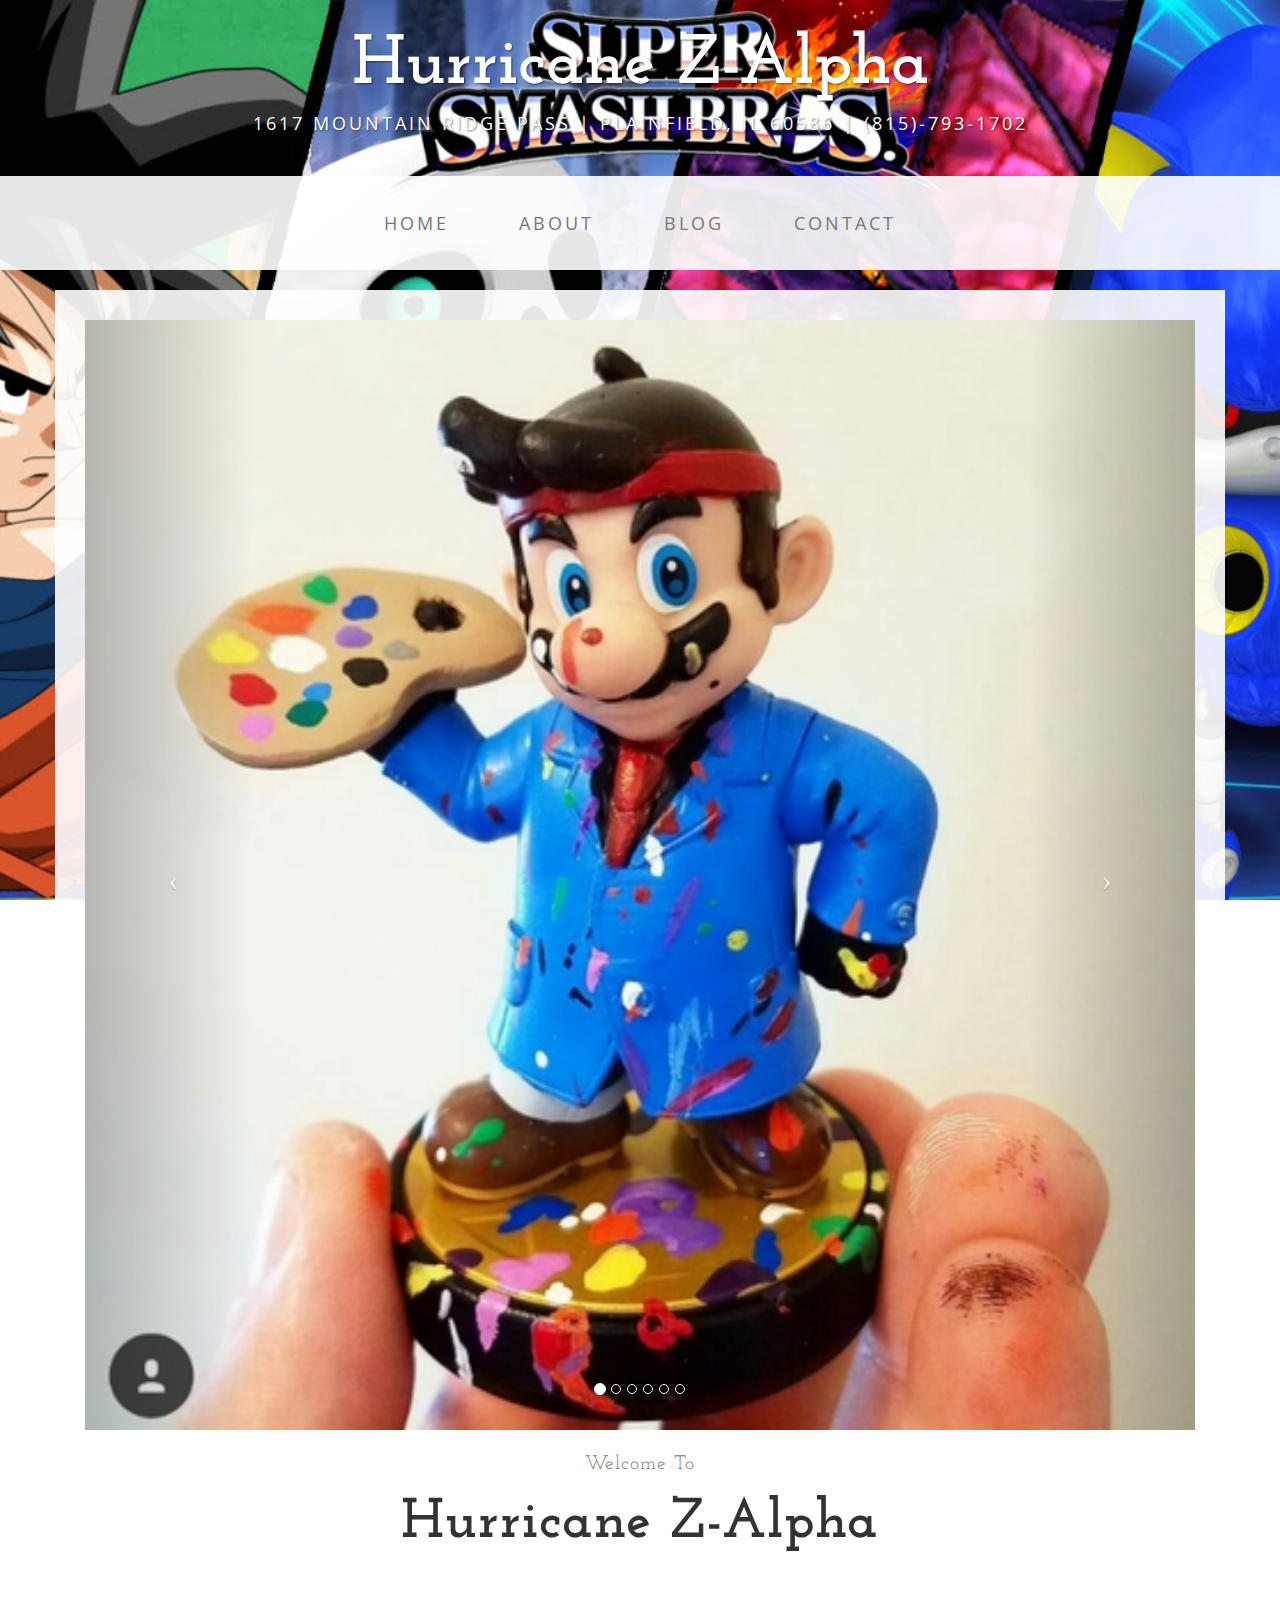
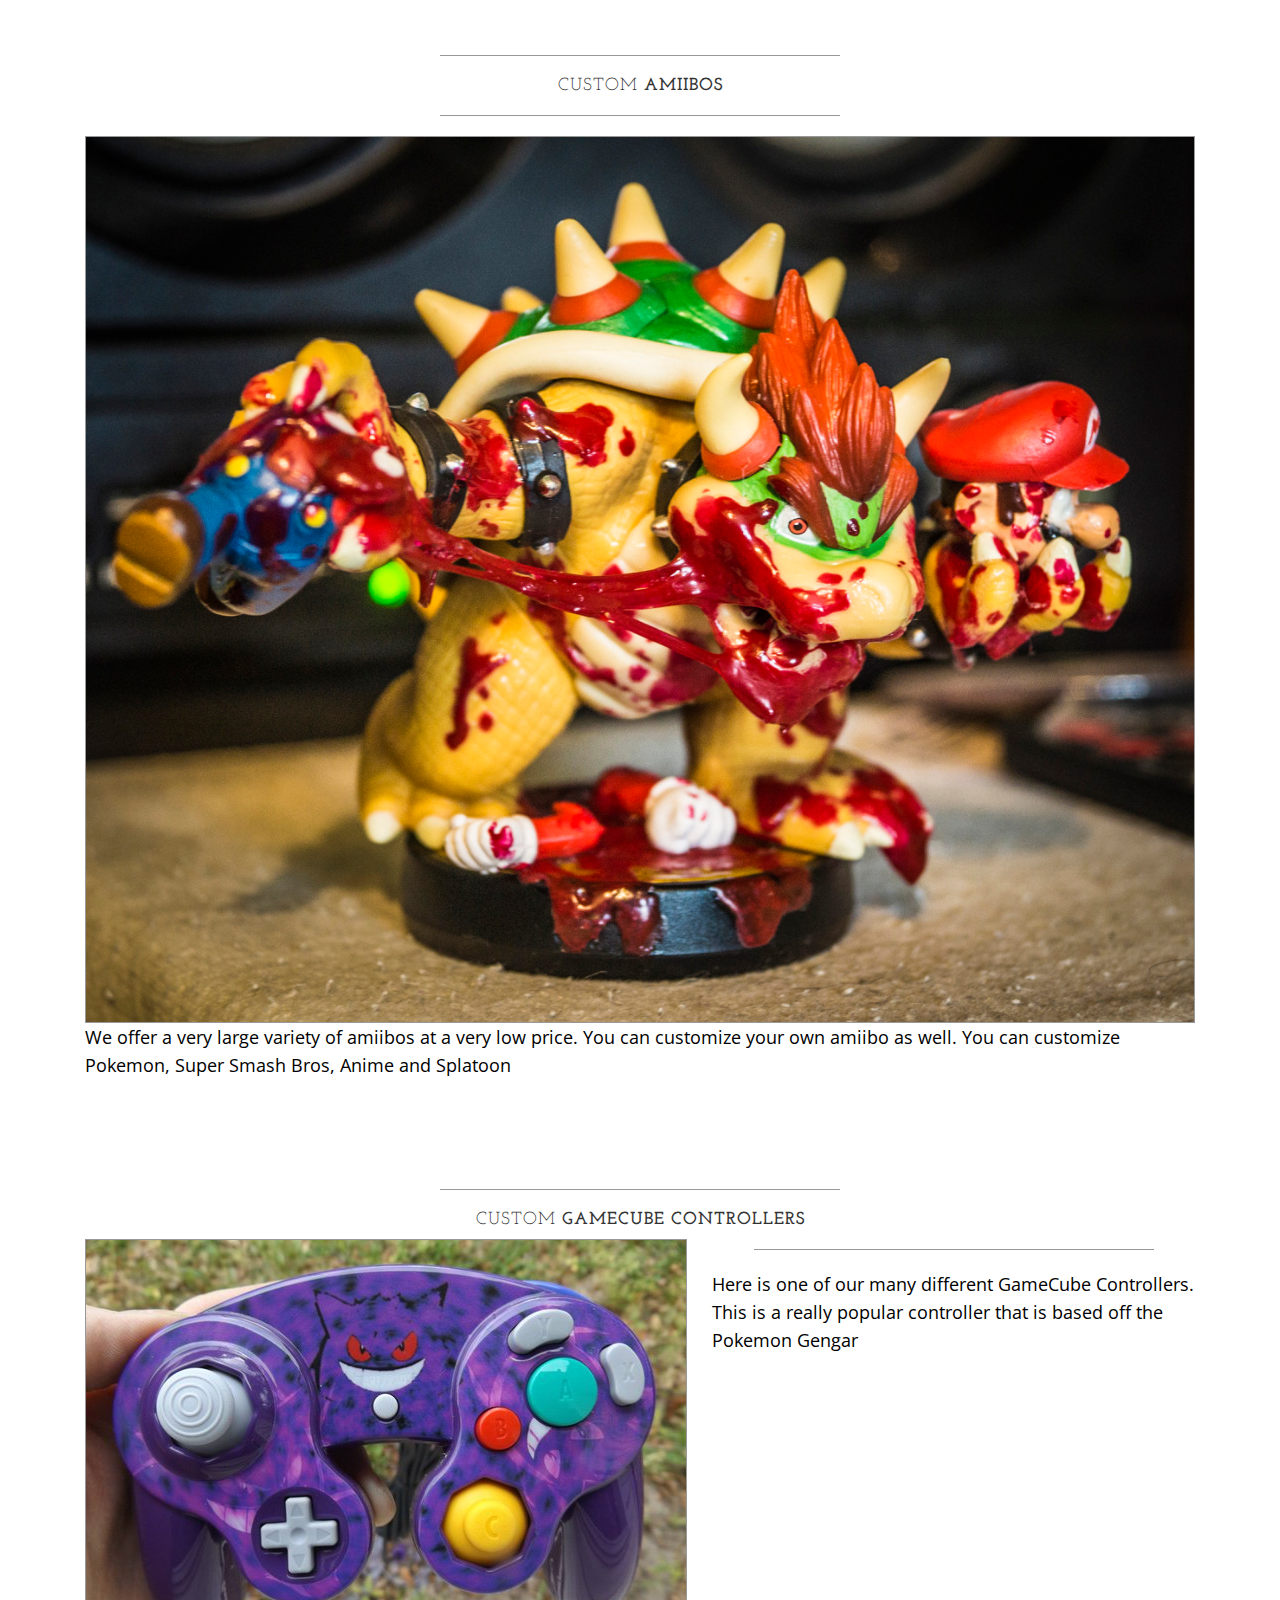
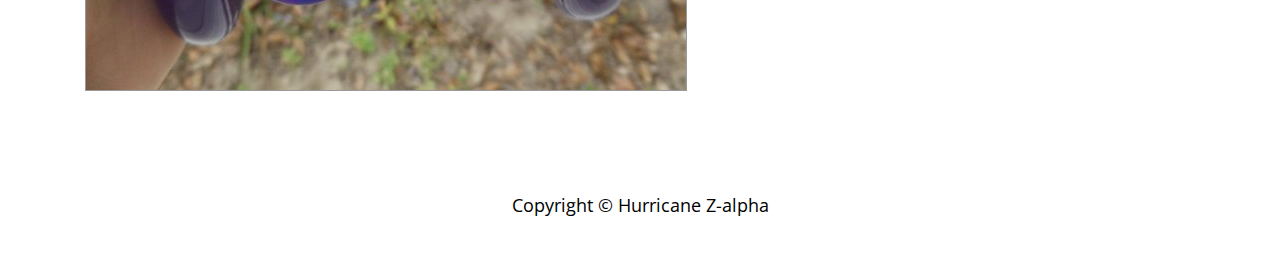
<file: projects/project1/bootstrap/index.html>
<!DOCTYPE html>
<html lang="en">

<head>

    <meta charset="utf-8">
    <meta http-equiv="X-UA-Compatible" content="IE=edge">
    <meta name="viewport" content="width=device-width, initial-scale=1">
    <meta name="description" content="">
    <meta name="author" content="">

    <title>Hurricane Z-alpha - Custom Amiibos and Controllers</title>

    <!-- Bootstrap Core CSS -->
    <link href="css/bootstrap.min.css" rel="stylesheet">

    <!-- Custom CSS -->
    <link href="css/business-casual.css" rel="stylesheet">

    <!-- Fonts -->
    <link href="https://fonts.googleapis.com/css?family=Open+Sans:300italic,400italic,600italic,700italic,800italic,400,300,600,700,800" rel="stylesheet" type="text/css">
    <link href="https://fonts.googleapis.com/css?family=Josefin+Slab:100,300,400,600,700,100italic,300italic,400italic,600italic,700italic" rel="stylesheet" type="text/css">

    <!-- HTML5 Shim and Respond.js IE8 support of HTML5 elements and media queries -->
    <!-- WARNING: Respond.js doesn't work if you view the page via file:// -->
    <!--[if lt IE 9]>
        <script src="https://oss.maxcdn.com/libs/html5shiv/3.7.0/html5shiv.js"></script>
        <script src="https://oss.maxcdn.com/libs/respond.js/1.4.2/respond.min.js"></script>
    <![endif]-->

</head>

<body>

    <div class="brand">Hurricane Z-Alpha</div>
    <div class="address-bar">1617 Mountain Ridge Pass | Plainfield, IL 60586 | (815)-793-1702</div>

    <!-- Navigation -->
    <nav class="navbar navbar-default" role="navigation">
        <div class="container">
            <!-- Brand and toggle get grouped for better mobile display -->
            <div class="navbar-header">
                <button type="button" class="navbar-toggle" data-toggle="collapse" data-target="#bs-example-navbar-collapse-1">
                    <span class="sr-only">Toggle navigation</span>
                    <span class="icon-bar"></span>
                    <span class="icon-bar"></span>
                    <span class="icon-bar"></span>
                </button>
                <!-- navbar-brand is hidden on larger screens, but visible when the menu is collapsed -->
                <a class="navbar-brand" href="index.html">Hurricane Z-Alpha</a>
            </div>
            <!-- Collect the nav links, forms, and other content for toggling -->
            <div class="collapse navbar-collapse" id="bs-example-navbar-collapse-1">
                <ul class="nav navbar-nav">
                    <li>
                        <a href="index.html">Home</a>
                    </li>
                    <li>
                        <a href="about.html">About</a>
                    </li>
                    <li>
                        <a href="blog.html">Blog</a>
                    </li>
                    <li>
                        <a href="contact.html">Contact</a>
                    </li>
                </ul>
            </div>
            <!-- /.navbar-collapse -->
        </div>
        <!-- /.container -->
    </nav>

    <div class="container">

        <div class="row">
            <div class="box">
                <div class="col-lg-12 text-center">
                    <div id="carousel-example-generic" class="carousel slide">
                        <!-- Indicators -->
                        <ol class="carousel-indicators hidden-xs">
                            <li data-target="#carousel-example-generic" data-slide-to="0" class="active"></li>
                            <li data-target="#carousel-example-generic" data-slide-to="1"></li>
                            <li data-target="#carousel-example-generic" data-slide-to="2"></li>
                            <li data-target="#carousel-example-generic" data-slide-to="3"></li>
                            <li data-target="#carousel-example-generic" data-slide-to="4"></li>
                            <li data-target="#carousel-example-generic" data-slide-to="5"></li>
                        </ol>

                        <!-- Wrapper for slides -->
                        <div class="carousel-inner">
                            <div class="item active">
                                <img class="img-responsive img-full" src="img2/mario.jpg" alt="">
                            </div>
                            <div class="item">
                                <img class="img-responsive img-full" src="img2/luigi.jpg" alt="" >
                            </div>
                            <div class="item">
                                <img class="img-responsive img-full" src="img2/sh.jpg" alt="">
                            </div>
                            <div class="item">
                                <img class="img-responsive img-full" src="img2/cloud.jpg" alt="" >
                            </div>
                            <div class="item">
                                <img class="img-responsive img-full" src="img2/dk.jpg" alt="" >
                            </div>
                            <div class="item">
                                <img class="img-responsive img-full" src="img2/shiek.jpg" alt="" >
                            </div>
                        </div>

                        <!-- Controls -->
                        <a class="left carousel-control" href="#carousel-example-generic" data-slide="prev">
                            <span class="icon-prev"></span>
                        </a>
                        <a class="right carousel-control" href="#carousel-example-generic" data-slide="next">
                            <span class="icon-next"></span>
                        </a>
                    </div>
                    <h2 class="brand-before">
                        <small>Welcome to</small>
                    </h2>
                    <h1 class="brand-name">Hurricane Z-alpha</h1>

                </div>
            </div>
        </div>

        <div class="row">
            <div class="box">
                <div class="col-lg-12">
                    <hr>
                    <h2 class="intro-text text-center">Custom
                        <strong>Amiibos</strong>
                    </h2>
                    <hr>
                    <img class="img-responsive img-border img-left" src="css/img/bowser.jpg" alt="">
                    <hr class="visible-xs">
                    <p>We offer a very large variety of amiibos at a very low price.  You can customize your own amiibo as well. You can customize Pokemon, Super Smash Bros, Anime and Splatoon </p>
                    <p></p>
                    <p></p>
                </div>
            </div>
        </div>

        <div class="row">
            <div class="box">
                <div class="col-lg-12">
                    <hr>
                    <h2 class="intro-text text-center">Custom
                        <strong>GameCube controllers</strong>
                    </h2>
                    <img class="img-responsive img-border img-left" src="img/genar.jpg" alt="">
                    <hr>
                    <p>Here is one of our many different GameCube Controllers.  This is a really popular controller that is based off the Pokemon Gengar</p>
                </div>
            </div>
        </div>

    </div>
    <!-- /.container -->

    <footer>
        <div class="container">
            <div class="row">
                <div class="col-lg-12 text-center">
                    <p>Copyright &copy; Hurricane Z-alpha</p>
                </div>
            </div>
        </div>
    </footer>

    <!-- jQuery -->
    <script src="js/jquery.js"></script>

    <!-- Bootstrap Core JavaScript -->
    <script src="js/bootstrap.min.js"></script>

    <!-- Script to Activate the Carousel -->
    <script>
    $('.carousel').carousel({
        interval: 5000 //changes the speed
    })
    </script>

</body>

</html>
</file>
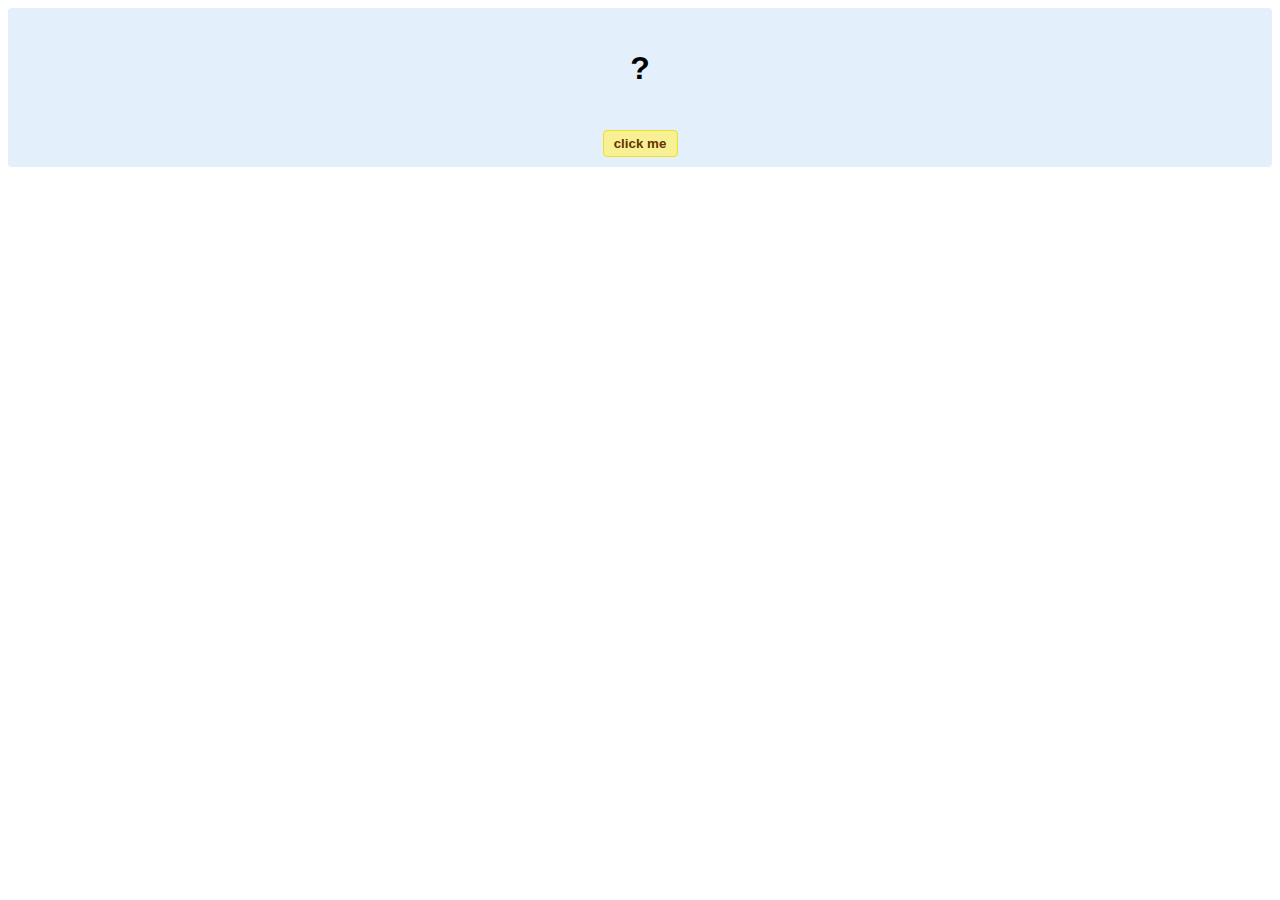
<file: hello-world.html>
<!DOCTYPE html>
<!-- HTML5 Hello world by kirupa - http://www.kirupa.com/html5/getting_your_feet_wet_html5_pg1.htm -->
<html lang="en-us">

<head>
<meta charset="utf-8">
<title>Hello...</title>
<style type="text/css">
#mainContent {
	font-family: Arial, Helvetica, sans-serif;
	font-size: xx-large;
	font-weight: bold;
	background-color: #E3F0FB;
	border-radius: 4px;
	padding: 10px;
	text-align: center;
}
.buttonStyle {
	border-radius: 4px;
	border: thin solid #F0E020;
	padding: 5px;
	background-color: #F8F094;
	font-family: "Segoe UI", Tahoma, Geneva, Verdana, sans-serif;
	font-weight: bold;
	color: #663300;
	width: 75px;
}

.buttonStyle:hover {
	border: thin solid #FFCC00;
	background-color: #FCF9D6;
	color: #996633;
	cursor: pointer;
}
.buttonStyle:active {
	border: thin solid #99CC00;
	background-color: #F5FFD2;
	color: #669900;
	cursor: pointer;
}

</style>
</head>

<body>
<div id="mainContent">
<p id="helloText">?</p>
<button id="clickButton" class="buttonStyle">click me</button>
</div>
<script> 
var myButton = document.getElementById("clickButton");
var myText = document.getElementById("helloText");

myButton.addEventListener('click', doSomething, false)

function doSomething() {
	myText.textContent = "hello, world!";
}
</script>

</body>
</html>
</file>
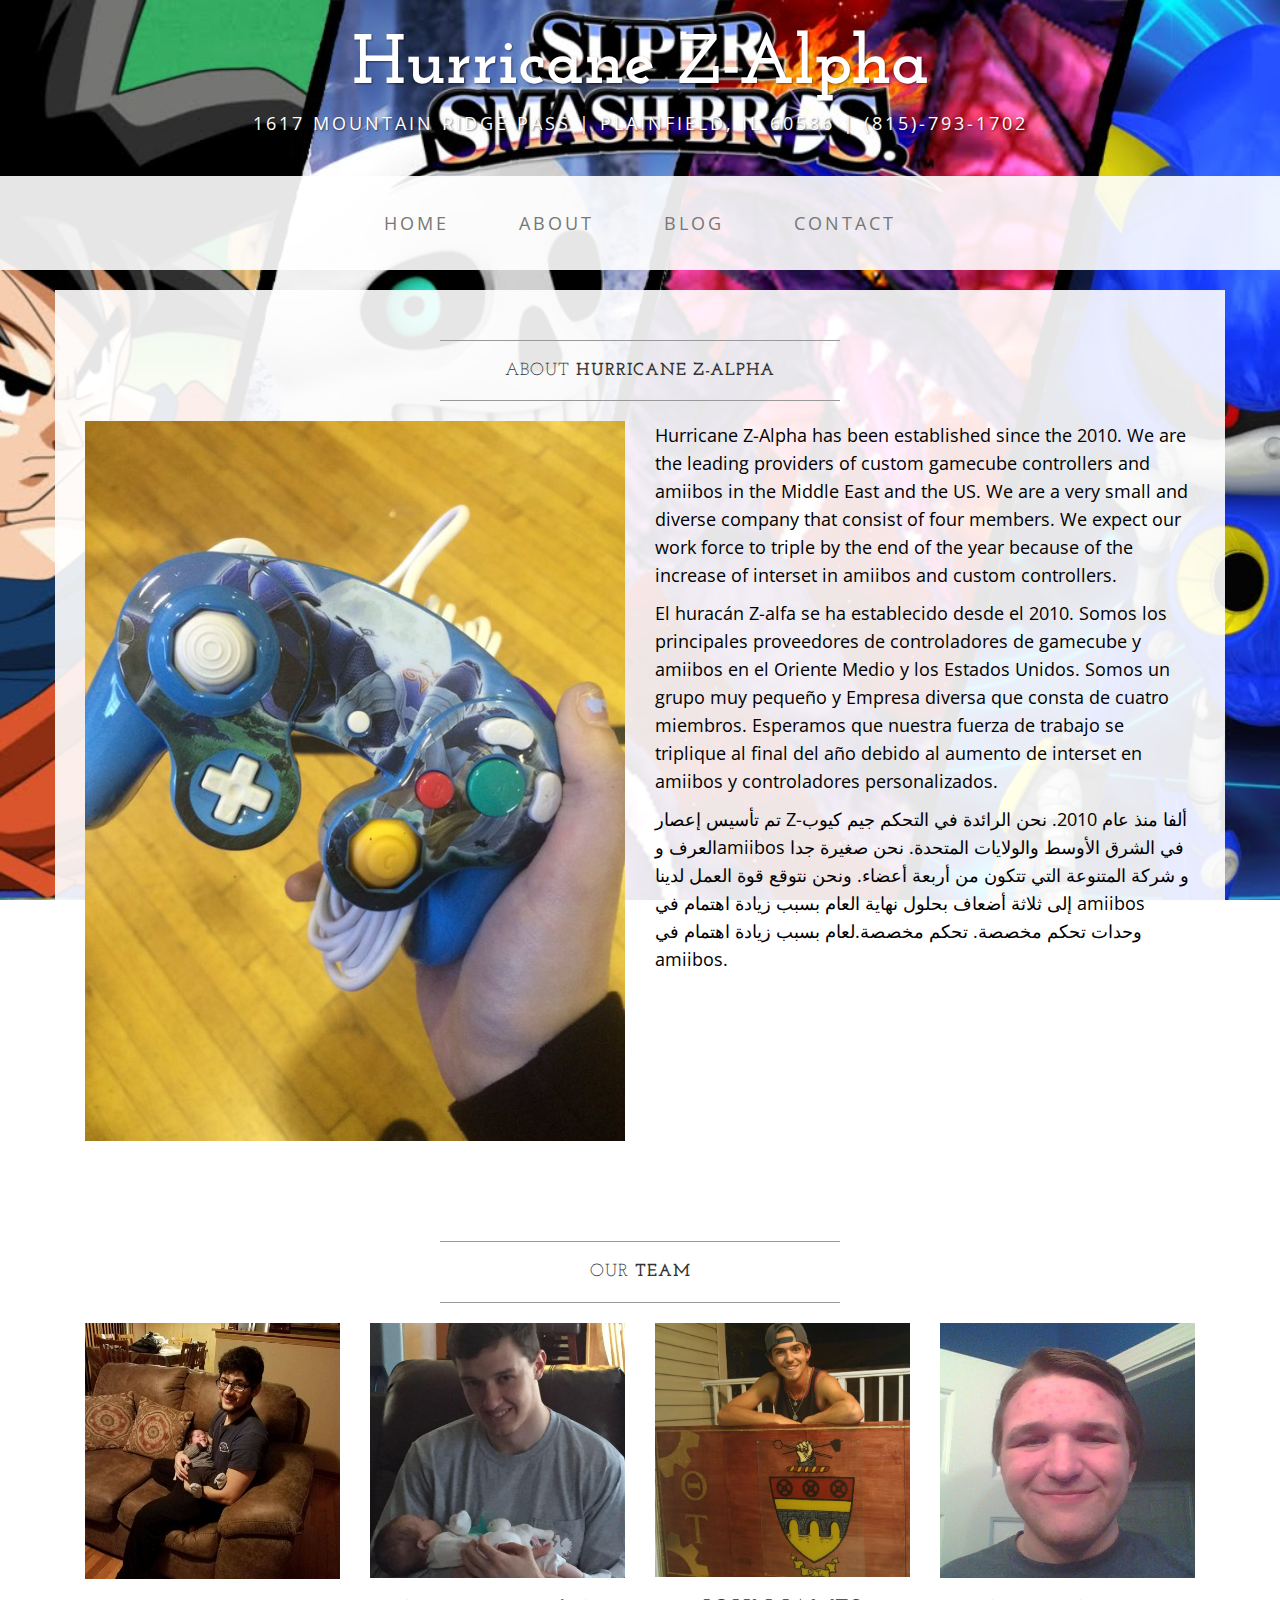
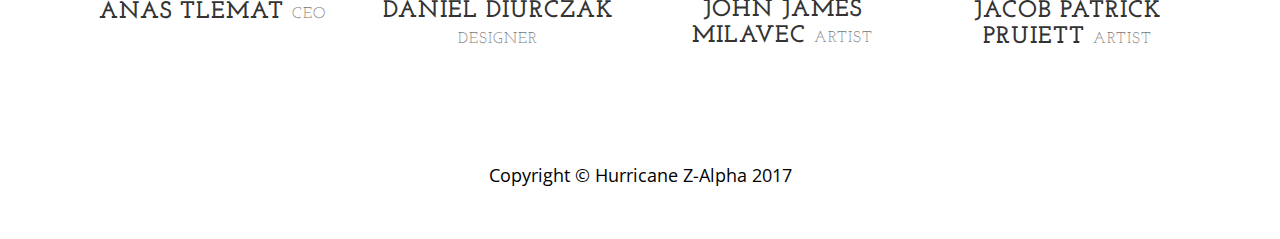
<file: projects/project1/bootstrap/about.html>
<!DOCTYPE html>
<html lang="en">

<head>

    <meta charset="utf-8">
    <meta http-equiv="X-UA-Compatible" content="IE=edge">
    <meta name="viewport" content="width=device-width, initial-scale=1">
    <meta name="description" content="">
    <meta name="author" content="">

    <title>Hurricane Z-alpha - Custom Amiibos and Controllers</title>

    <!-- Bootstrap Core CSS -->
    <link href="css/bootstrap.min.css" rel="stylesheet">

    <!-- Custom CSS -->
    <link href="css/business-casual.css" rel="stylesheet">

    <!-- Fonts -->
    <link href="https://fonts.googleapis.com/css?family=Open+Sans:300italic,400italic,600italic,700italic,800italic,400,300,600,700,800" rel="stylesheet" type="text/css">
    <link href="https://fonts.googleapis.com/css?family=Josefin+Slab:100,300,400,600,700,100italic,300italic,400italic,600italic,700italic" rel="stylesheet" type="text/css">

    <!-- HTML5 Shim and Respond.js IE8 support of HTML5 elements and media queries -->
    <!-- WARNING: Respond.js doesn't work if you view the page via file:// -->
    <!--[if lt IE 9]>
        <script src="https://oss.maxcdn.com/libs/html5shiv/3.7.0/html5shiv.js"></script>
        <script src="https://oss.maxcdn.com/libs/respond.js/1.4.2/respond.min.js"></script>
    <![endif]-->

</head>

<body>

    <div class="brand">Hurricane Z-Alpha</div>
    <div class="address-bar">1617 Mountain Ridge Pass | Plainfield, IL 60586 | (815)-793-1702</div>

    <!-- Navigation -->
    <nav class="navbar navbar-default" role="navigation">
        <div class="container">
            <!-- Brand and toggle get grouped for better mobile display -->
            <div class="navbar-header">
                <button type="button" class="navbar-toggle" data-toggle="collapse" data-target="#bs-example-navbar-collapse-1">
                    <span class="sr-only">Toggle navigation</span>
                    <span class="icon-bar"></span>
                    <span class="icon-bar"></span>
                    <span class="icon-bar"></span>
                </button>
                <!-- navbar-brand is hidden on larger screens, but visible when the menu is collapsed -->
                <a class="navbar-brand" href="index.html">Hurrizane Z-Alpha</a>
            </div>
            <!-- Collect the nav links, forms, and other content for toggling -->
            <div class="collapse navbar-collapse" id="bs-example-navbar-collapse-1">
                <ul class="nav navbar-nav">
                    <li>
                        <a href="index.html">Home</a>
                    </li>
                    <li>
                        <a href="about.html">About</a>
                    </li>
                    <li>
                        <a href="blog.html">Blog</a>
                    </li>
                    <li>
                        <a href="contact.html">Contact</a>
                    </li>
                </ul>
            </div>
            <!-- /.navbar-collapse -->
        </div>
        <!-- /.container -->
    </nav>

    <div class="container">

        <div class="row">
            <div class="box">
                <div class="col-lg-12">
                    <hr>
                    <h2 class="intro-text text-center">About
                        <strong>Hurricane Z-Alpha</strong>
                    </h2>
                    <hr>
                </div>
                <div class="col-md-6">
                    <img class="img-responsive img-border-left" src="img/shie.jpg" alt="">
                </div>
                <div class="col-md-6">
                    <p>Hurricane Z-Alpha has been established since the 2010.  We are the leading providers of custom gamecube controllers and amiibos in the Middle East and the US.  We are a very small and 
                    diverse company that consist of four members.  We expect our work force to triple by the end of the year because of the increase of interset in amiibos and custom controllers.</p>
                    <p>El huracán Z-alfa se ha establecido desde el 2010. Somos los principales proveedores de controladores de gamecube y amiibos en el Oriente Medio y los Estados Unidos. Somos un grupo muy pequeño y
                    Empresa diversa que consta de cuatro miembros. Esperamos que nuestra fuerza de trabajo se triplique al final del año debido al aumento de interset en amiibos y controladores personalizados.</p>
                    <p>تم تأسيس إعصار Z-ألفا منذ عام 2010. نحن الرائدة في التحكم جيم كيوب العرف وamiibos في الشرق الأوسط والولايات المتحدة. نحن صغيرة جدا و
                    شركة المتنوعة التي تتكون من أربعة أعضاء. ونحن نتوقع قوة العمل لدينا إلى ثلاثة أضعاف بحلول نهاية العام بسبب زيادة اهتمام في amiibos وحدات تحكم مخصصة. تحكم مخصصة.لعام بسبب زيادة اهتمام في amiibos.</p>
                </div>
                <div class="clearfix"></div>
            </div>
        </div>

        <div class="row">
            <div class="box">
                <div class="col-lg-12">
                    <hr>
                    <h2 class="intro-text text-center">Our
                        <strong>Team</strong>
                    </h2>
                    <hr>
                </div>
                <div class="col-sm-3 text-center">
                    <img class="img-responsive" src="img/Anas.jpg" alt="" height= "350" width = "350">
                    <h3>Anas Tlemat
                        <small>CEO</small>
                    </h3>
                </div>
                <div class="col-sm-3 text-center">
                    <img class="img-responsive" src="img/danny.jpg" alt="" height= "350" width = "350">
                    <h3>Daniel Diurczak
                        <small>Designer</small>
                    </h3>
                </div>
                <div class="col-sm-3 text-center">
                    <img class="img-responsive" src="img/John.jpg" alt="" height= "350" width = "350">
                    <h3>John James Milavec
                        <small>Artist</small>
                    </h3>
                </div>
                <div class="col-sm-3 text-center">
                    <img class="img-responsive" src="img/jacob.jpg" alt="" height= "350" width = "350">
                    <h3>Jacob Patrick Pruiett
                        <small>Artist</small>
                    </h3>
                </div>
                <div class="clearfix"></div>
            </div>
        </div>

    </div>
    <!-- /.container -->

    <footer>
        <div class="container">
            <div class="row">
                <div class="col-lg-12 text-center">
                    <p>Copyright &copy; Hurricane Z-Alpha 2017</p>
                </div>
            </div>
        </div>
    </footer>

    <!-- jQuery -->
    <script src="js/jquery.js"></script>

    <!-- Bootstrap Core JavaScript -->
    <script src="js/bootstrap.min.js"></script>

</body>

</html>
</file>
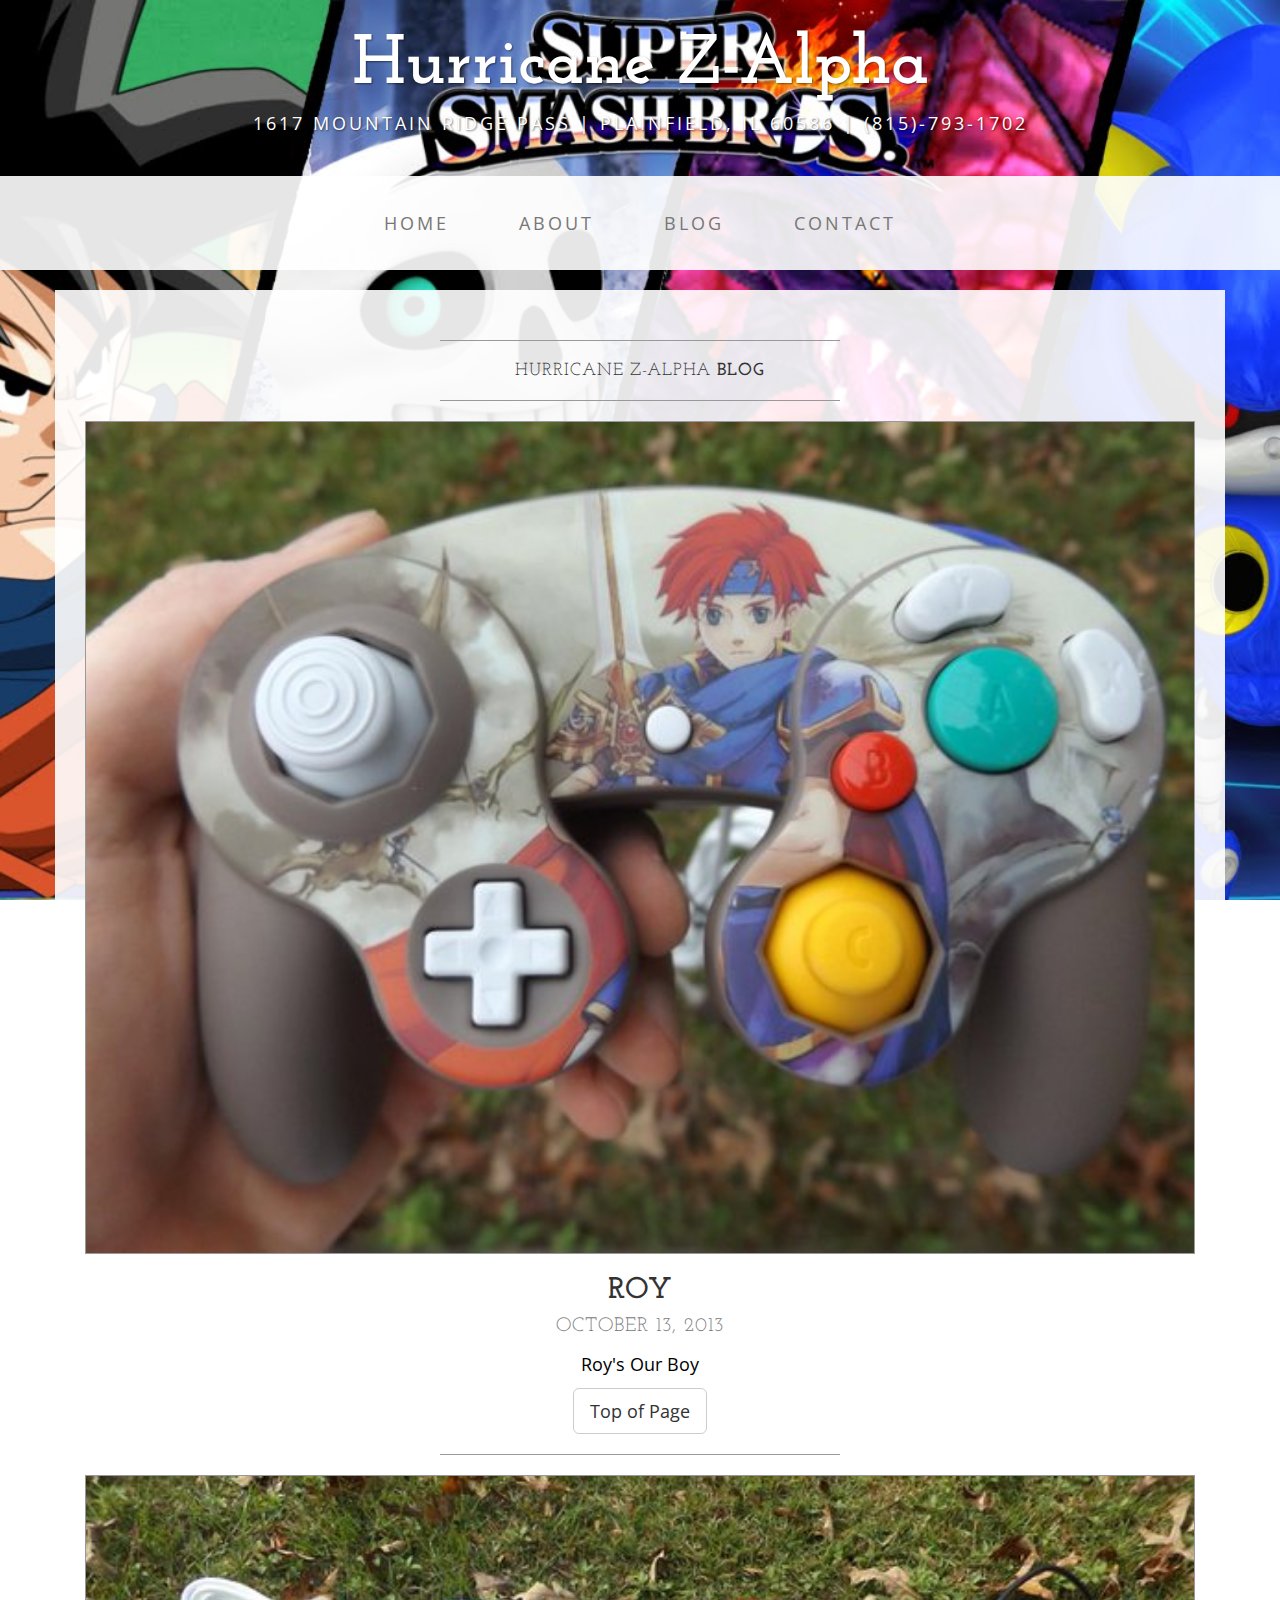
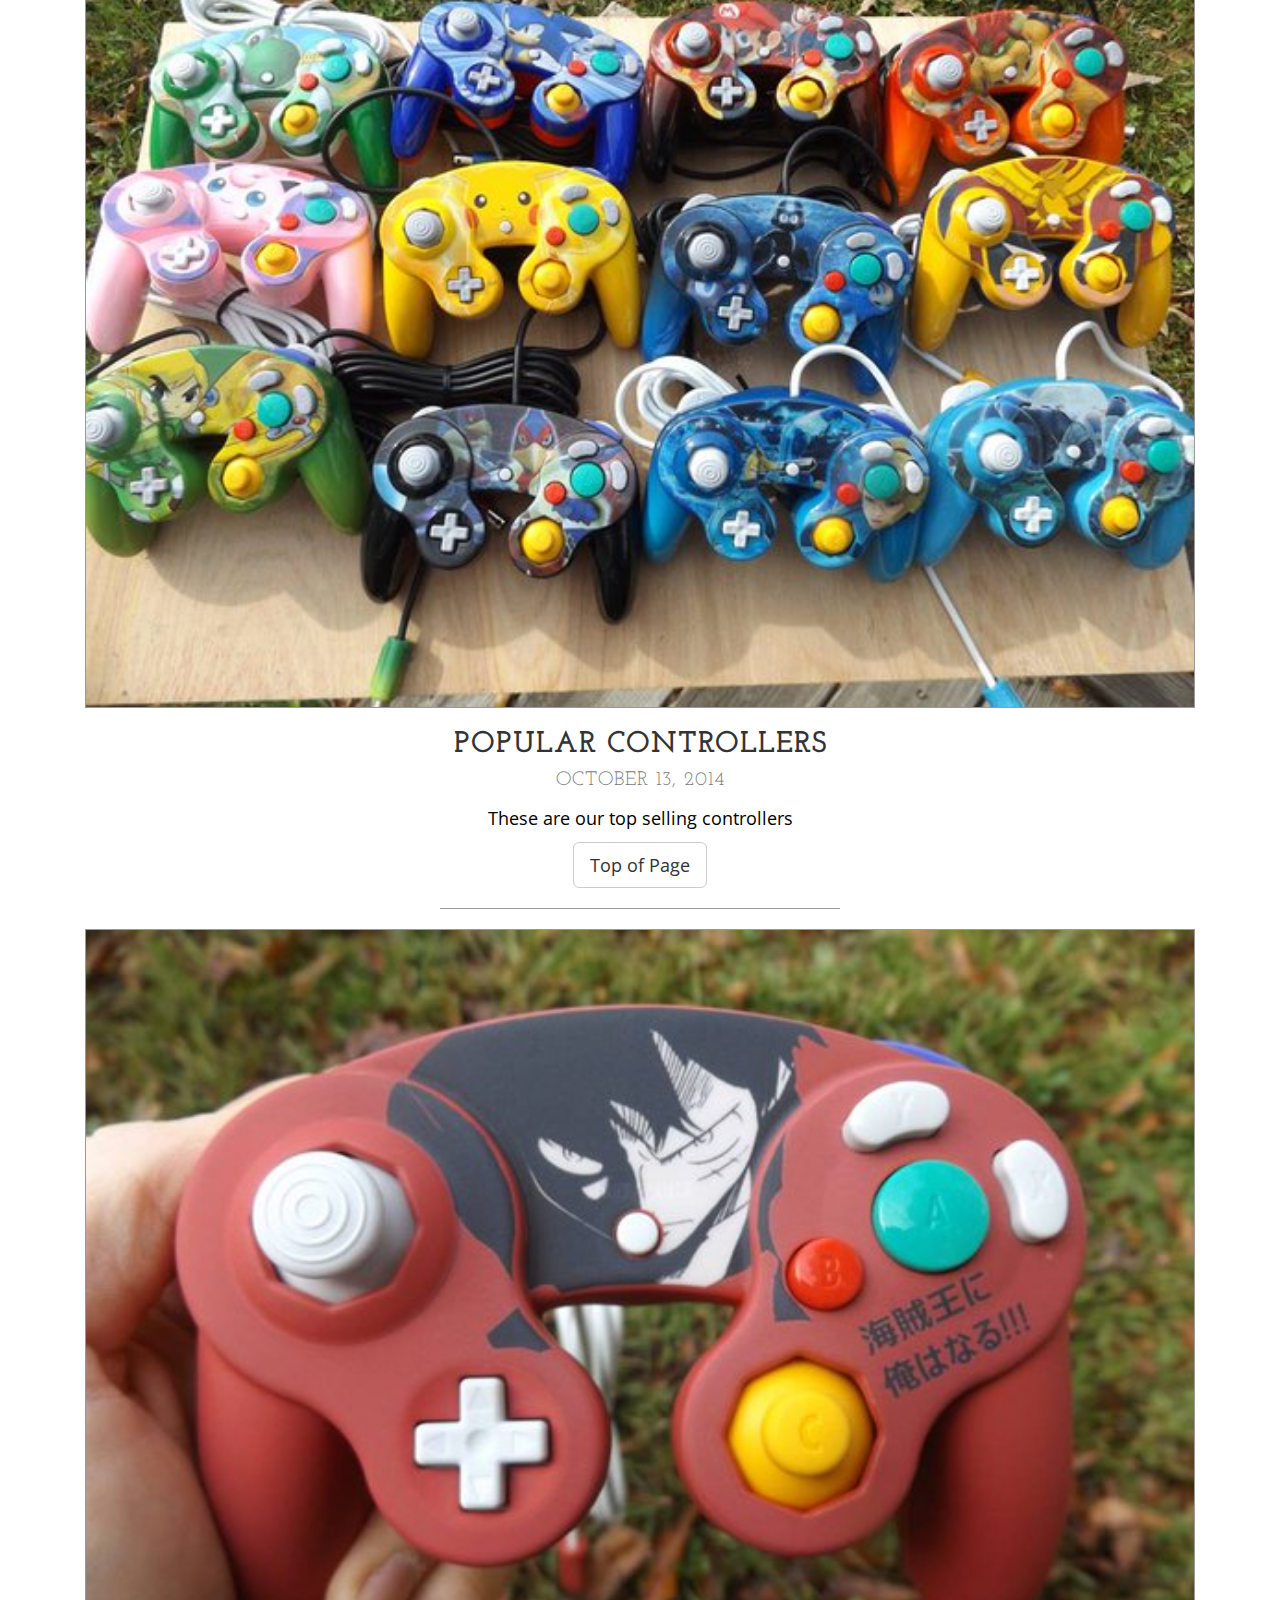
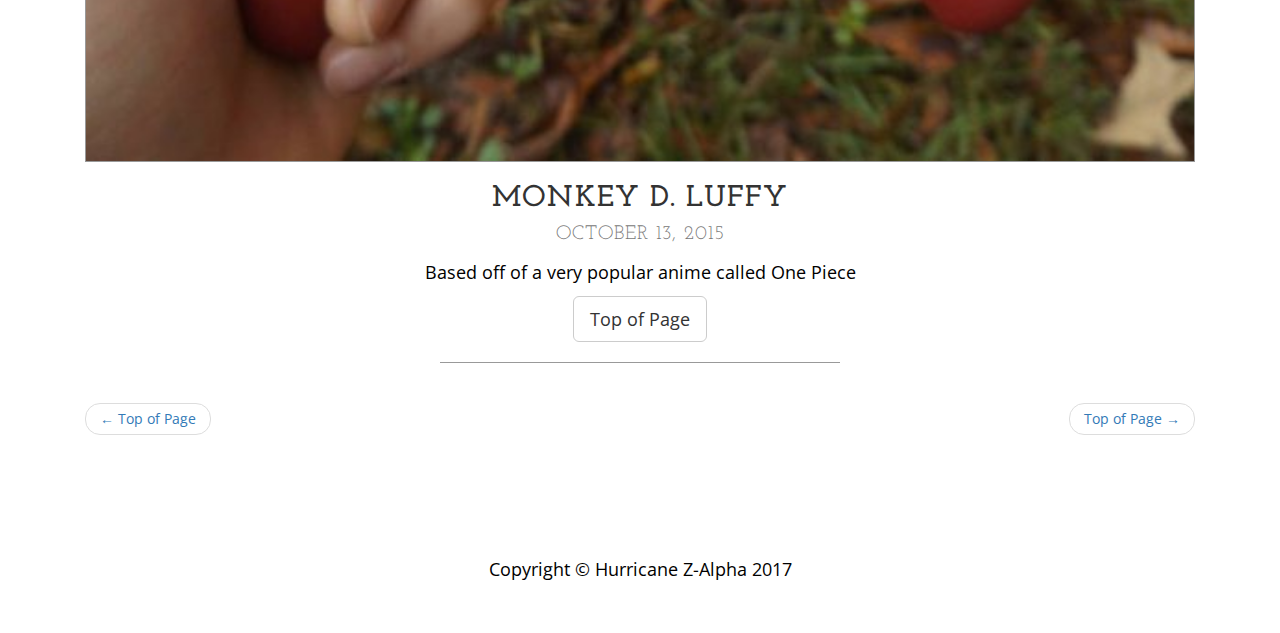
<file: projects/project1/bootstrap/blog.html>
<!DOCTYPE html>
<html lang="en">

<head>

    <meta charset="utf-8">
    <meta http-equiv="X-UA-Compatible" content="IE=edge">
    <meta name="viewport" content="width=device-width, initial-scale=1">
    <meta name="description" content="">
    <meta name="author" content="">

    <title>Hurricane Z-Alpha - Custom Amiibos and Controllers</title>

    <!-- Bootstrap Core CSS -->
    <link href="css/bootstrap.min.css" rel="stylesheet">

    <!-- Custom CSS -->
    <link href="css/business-casual.css" rel="stylesheet">

    <!-- Fonts -->
    <link href="https://fonts.googleapis.com/css?family=Open+Sans:300italic,400italic,600italic,700italic,800italic,400,300,600,700,800" rel="stylesheet" type="text/css">
    <link href="https://fonts.googleapis.com/css?family=Josefin+Slab:100,300,400,600,700,100italic,300italic,400italic,600italic,700italic" rel="stylesheet" type="text/css">

    <!-- HTML5 Shim and Respond.js IE8 support of HTML5 elements and media queries -->
    <!-- WARNING: Respond.js doesn't work if you view the page via file:// -->
    <!--[if lt IE 9]>
        <script src="https://oss.maxcdn.com/libs/html5shiv/3.7.0/html5shiv.js"></script>
        <script src="https://oss.maxcdn.com/libs/respond.js/1.4.2/respond.min.js"></script>
    <![endif]-->

</head>

<body>

    <div class="brand">Hurricane Z-Alpha</div>
    <div class="address-bar">1617 Mountain Ridge Pass | Plainfield, IL 60586 | (815)-793-1702</div>

    <!-- Navigation -->
    <nav class="navbar navbar-default" role="navigation">
        <div class="container">
            <!-- Brand and toggle get grouped for better mobile display -->
            <div class="navbar-header">
                <button type="button" class="navbar-toggle" data-toggle="collapse" data-target="#bs-example-navbar-collapse-1">
                    <span class="sr-only">Toggle navigation</span>
                    <span class="icon-bar"></span>
                    <span class="icon-bar"></span>
                    <span class="icon-bar"></span>
                </button>
                <!-- navbar-brand is hidden on larger screens, but visible when the menu is collapsed -->
                <a class="navbar-brand" href="index.html">Hurrizane Z-alpha</a>
            </div>
            <!-- Collect the nav links, forms, and other content for toggling -->
            <div class="collapse navbar-collapse" id="bs-example-navbar-collapse-1">
                <ul class="nav navbar-nav">
                    <li>
                        <a href="index.html">Home</a>
                    </li>
                    <li>
                        <a href="about.html">About</a>
                    </li>
                    <li>
                        <a href="blog.html">Blog</a>
                    </li>
                    <li>
                        <a href="contact.html">Contact</a>
                    </li>
                </ul>
            </div>
            <!-- /.navbar-collapse -->
        </div>
        <!-- /.container -->
    </nav>

    <div class="container">

        <div class="row">
            <div class="box">
                <div class="col-lg-12">
                    <hr>
                    <h2 class="intro-text text-center">Hurricane Z-alpha
                        <strong>blog</strong>
                    </h2>
                    <hr>
                </div>
                <div class="col-lg-12 text-center">
                    <img class="img-responsive img-border img-full" src="img/Roy.jpg" alt="">
                    <h2>Roy
                        <br>
                        <small>October 13, 2013</small>
                    </h2>
                    <p>Roy's Our Boy</p>
                    <a href="#" class="btn btn-default btn-lg">Top of Page</a>
                    <hr>
                </div>
                <div class="col-lg-12 text-center">
                    <img class="img-responsive img-border img-full" src="img/many.jpg" alt="">
                    <h2>Popular Controllers
                        <br>
                        <small>October 13, 2014</small>
                    </h2>
                    <p>These are our top selling controllers</p>
                    <a href="#" class="btn btn-default btn-lg">Top of Page</a>
                    <hr>
                </div>
                <div class="col-lg-12 text-center">
                    <img class="img-responsive img-border img-full" src="img/luffy.jpg" alt="">
                    <h2>Monkey D. Luffy
                        <br>
                        <small>October 13, 2015</small>
                    </h2>
                    <p>Based off of a very popular anime called One Piece</p>
                    <a href="#" class="btn btn-default btn-lg">Top of Page</a>
                    <hr>
                </div>
                <div class="col-lg-12 text-center">
                    <ul class="pager">
                        <li class="previous"><a href="#">&larr; Top of Page</a>
                        </li>
                        <li class="next"><a href="#">Top of Page &rarr;</a>
                        </li>
                    </ul>
                </div>
            </div>
        </div>

    </div>
    <!-- /.container -->

    <footer>
        <div class="container">
            <div class="row">
                <div class="col-lg-12 text-center">
                    <p>Copyright &copy; Hurricane Z-Alpha 2017</p>
                </div>
            </div>
        </div>
    </footer>

    <!-- jQuery -->
    <script src="js/jquery.js"></script>

    <!-- Bootstrap Core JavaScript -->
    <script src="js/bootstrap.min.js"></script>

</body>

</html>
</file>
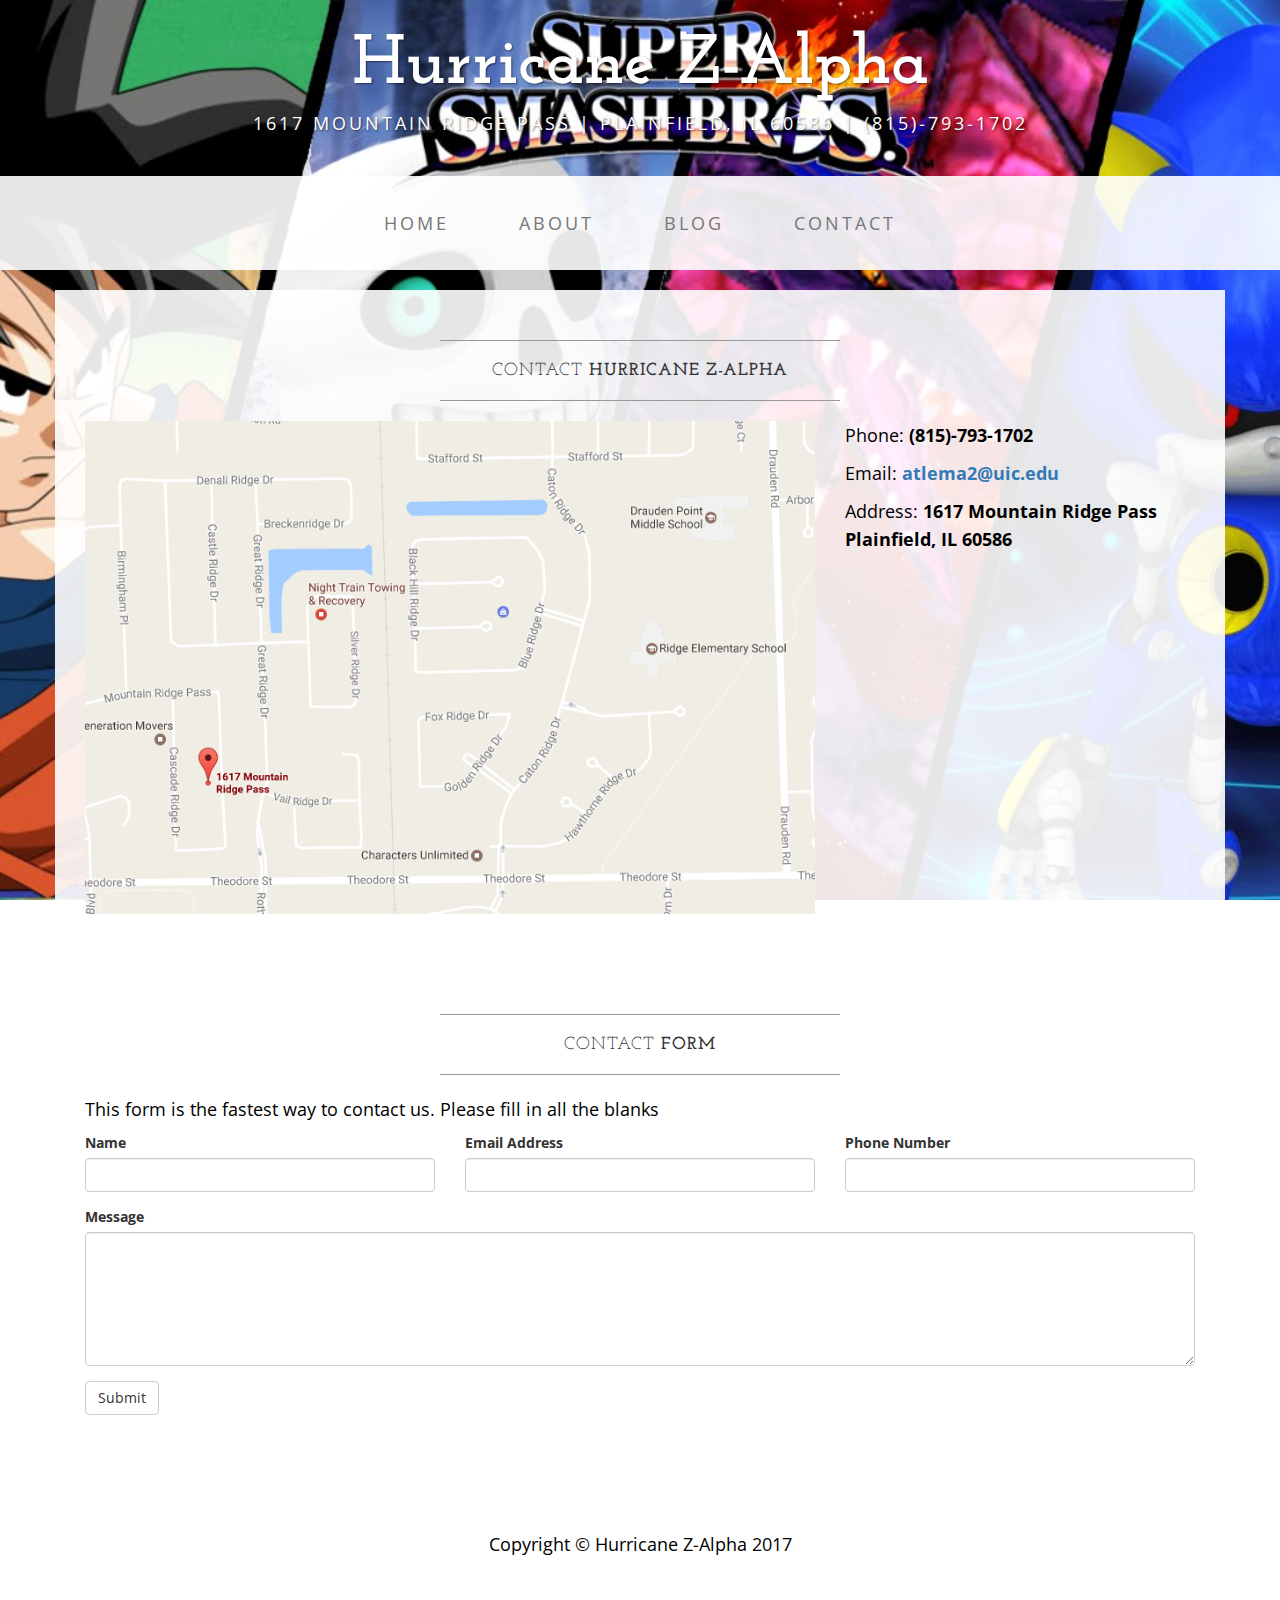
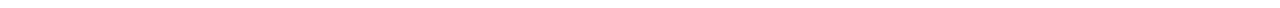
<file: projects/project1/bootstrap/contact.html>
<!DOCTYPE html>
<html lang="en">

<head>

    <meta charset="utf-8">
    <meta http-equiv="X-UA-Compatible" content="IE=edge">
    <meta name="viewport" content="width=device-width, initial-scale=1">
    <meta name="description" content="">
    <meta name="author" content="">

    <title>Hurricane Z-Alpha - Custom Amiibos and Controllers</title>

    <!-- Bootstrap Core CSS -->
    <link href="css/bootstrap.min.css" rel="stylesheet">

    <!-- Custom CSS -->
    <link href="css/business-casual.css" rel="stylesheet">

    <!-- Fonts -->
    <link href="https://fonts.googleapis.com/css?family=Open+Sans:300italic,400italic,600italic,700italic,800italic,400,300,600,700,800" rel="stylesheet" type="text/css">
    <link href="https://fonts.googleapis.com/css?family=Josefin+Slab:100,300,400,600,700,100italic,300italic,400italic,600italic,700italic" rel="stylesheet" type="text/css">

    <!-- HTML5 Shim and Respond.js IE8 support of HTML5 elements and media queries -->
    <!-- WARNING: Respond.js doesn't work if you view the page via file:// -->
    <!--[if lt IE 9]>
        <script src="https://oss.maxcdn.com/libs/html5shiv/3.7.0/html5shiv.js"></script>
        <script src="https://oss.maxcdn.com/libs/respond.js/1.4.2/respond.min.js"></script>
    <![endif]-->

</head>

<body>

    <div class="brand">Hurricane Z-Alpha </div>
    <div class="address-bar">1617 Mountain Ridge Pass | Plainfield, IL 60586 | (815)-793-1702</div>

    <!-- Navigation -->
    <nav class="navbar navbar-default" role="navigation">
        <div class="container">
            <!-- Brand and toggle get grouped for better mobile display -->
            <div class="navbar-header">
                <button type="button" class="navbar-toggle" data-toggle="collapse" data-target="#bs-example-navbar-collapse-1">
                    <span class="sr-only">Toggle navigation</span>
                    <span class="icon-bar"></span>
                    <span class="icon-bar"></span>
                    <span class="icon-bar"></span>
                </button>
                <!-- navbar-brand is hidden on larger screens, but visible when the menu is collapsed -->
                <a class="navbar-brand" href="index.html">Hurricane Z-Alpha</a>
            </div>
            <!-- Collect the nav links, forms, and other content for toggling -->
            <div class="collapse navbar-collapse" id="bs-example-navbar-collapse-1">
                <ul class="nav navbar-nav">
                    <li>
                        <a href="index.html">Home</a>
                    </li>
                    <li>
                        <a href="about.html">About</a>
                    </li>
                    <li>
                        <a href="blog.html">Blog</a>
                    </li>
                    <li>
                        <a href="contact.html">Contact</a>
                    </li>
                </ul>
            </div>
            <!-- /.navbar-collapse -->
        </div>
        <!-- /.container -->
    </nav>

    <div class="container">

        <div class="row">
            <div class="box">
                <div class="col-lg-12">
                    <hr>
                    <h2 class="intro-text text-center">Contact
                        <strong>Hurricane Z-Alpha</strong>
                    </h2>
                    <hr>
                </div>
                <div class="col-md-8">
                    <!-- Embedded Google Map using an iframe - to select your location find it on Google maps and paste the link as the iframe src. If you want to use the Google Maps API instead then have at it! -->
                    <img class="img-responsive img-border-left" src="img/location.png" alt="">
                </div>
                <div class="col-md-4">
                    <p>Phone:
                        <strong>(815)-793-1702</strong>
                    </p>
                    <p>Email:
                        <strong><a href="mailto:name@example.com">atlema2@uic.edu</a></strong>
                    </p>
                    <p>Address:
                        <strong>1617 Mountain Ridge Pass
                            <br>Plainfield, IL 60586</strong>
                    </p>
                </div>
                <div class="clearfix"></div>
            </div>
        </div>

        <div class="row">
            <div class="box">
                <div class="col-lg-12">
                    <hr>
                    <h2 class="intro-text text-center">Contact
                        <strong>form</strong>
                    </h2>
                    <hr>
                    <p>This form is the fastest way to contact us. Please fill in all the blanks</p>
                    <form role="form">
                        <div class="row">
                            <div class="form-group col-lg-4">
                                <label>Name</label>
                                <input type="text" class="form-control">
                            </div>
                            <div class="form-group col-lg-4">
                                <label>Email Address</label>
                                <input type="email" class="form-control">
                            </div>
                            <div class="form-group col-lg-4">
                                <label>Phone Number</label>
                                <input type="tel" class="form-control">
                            </div>
                            <div class="clearfix"></div>
                            <div class="form-group col-lg-12">
                                <label>Message</label>
                                <textarea class="form-control" rows="6"></textarea>
                            </div>
                            <div class="form-group col-lg-12">
                                <input type="hidden" name="save" value="contact">
                                <button type="submit" class="btn btn-default">Submit</button>
                            </div>
                        </div>
                    </form>
                </div>
            </div>
        </div>

    </div>
    <!-- /.container -->

    <footer>
        <div class="container">
            <div class="row">
                <div class="col-lg-12 text-center">
                    <p>Copyright &copy; Hurricane Z-Alpha 2017</p>
                </div>
            </div>
        </div>
    </footer>

    <!-- jQuery -->
    <script src="js/jquery.js"></script>

    <!-- Bootstrap Core JavaScript -->
    <script src="js/bootstrap.min.js"></script>

</body>

</html>
</file>
<file: projects/project1/bootstrap/css/business-casual.css>
/*!
 * Start Bootstrap - Business Casual (http://startbootstrap.com/)
 * Copyright 2013-2016 Start Bootstrap
 * Licensed under MIT (https://github.com/BlackrockDigital/startbootstrap/blob/gh-pages/LICENSE)
 */

body {
    font-family: "Open Sans","Helvetica Neue",Helvetica,Arial,sans-serif;
    background: url('img/bg3.jpg') no-repeat center center fixed;
    -webkit-background-size: cover;
    -moz-background-size: cover;
    background-size: cover;
    -o-background-size: cover;
}

h1,
h2,
h3,
h4,
h5,
h6 {
    text-transform: uppercase;
    font-family: "Josefin Slab","Helvetica Neue",Helvetica,Arial,sans-serif;
    font-weight: 700;
    letter-spacing: 1px;
}

p {
    font-size: 1.25em;
    line-height: 1.6;
    color: #000;
}

hr {
    max-width: 400px;
    border-color: #999999;
}

.brand,
.address-bar {
    display: none;
}

.navbar-brand {
    text-transform: uppercase;
    font-weight: 900;
    letter-spacing: 2px;
}

.navbar-nav {
    text-transform: uppercase;
    font-weight: 400;
    letter-spacing: 3px;
}

.img-full {
    min-width: 100%;
}

.brand-before,
.brand-name {
    text-transform: capitalize;
}

.brand-before {
    margin: 15px 0;
}

.brand-name {
    margin: 0;
    font-size: 4em;
}

.tagline-divider {
    margin: 15px auto 3px;
    max-width: 250px;
    border-color: #999999;
}

.box {
    margin-bottom: 20px;
    padding: 30px 15px;
    background: #fff;
    background: rgba(255,255,255,0.9);
}

.intro-text {
    text-transform: uppercase;
    font-size: 1.25em;
    font-weight: 400;
    letter-spacing: 1px;
}

.img-border {
    float: none;
    margin: 0 auto 0;
    border: #999999 solid 1px;
}

.img-left {
    float: none;
    margin: 0 auto 0;
}

footer {
    background: #fff;
    background: rgba(255,255,255,0.9);
}

footer p {
    margin: 0;
    padding: 50px 0;
}

@media screen and (min-width:768px) {
    .brand {
        display: inherit;
        margin: 0;
        padding: 30px 0 10px;
        text-align: center;
        text-shadow: 1px 1px 2px rgba(0,0,0,0.5);
        font-family: "Josefin Slab","Helvetica Neue",Helvetica,Arial,sans-serif;
        font-size: 5em;
        font-weight: 700;
        line-height: normal;
        color: #fff;
    }

    .top-divider {
        margin-top: 0;
    }

    .img-left {
        float: left;
        margin-right: 25px;
    }

    .address-bar {
        display: inherit;
        margin: 0;
        padding: 0 0 40px;
        text-align: center;
        text-shadow: 1px 1px 2px rgba(0,0,0,0.5);
        text-transform: uppercase;
        font-size: 1.25em;
        font-weight: 400;
        letter-spacing: 3px;
        color: #fff;
    }

    .navbar {
        border-radius: 0;
    }

    .navbar-header {
        display: none;
    }

    .navbar {
        min-height: 0;
    }

    .navbar-default {
        border: none;
        background: #fff;
        background: rgba(255,255,255,0.9);
    }

    .nav>li>a {
        padding: 35px;
    }

    .navbar-nav>li>a {
        line-height: normal;
    }

    .navbar-nav {
        display: table;
        float: none;
        margin: 0 auto;
        table-layout: fixed;
        font-size: 1.25em;
    }
}

@media screen and (min-width:1200px) {
    .box:after {
        content: '';
        display: table;
        clear: both;
    }
}
</file>
